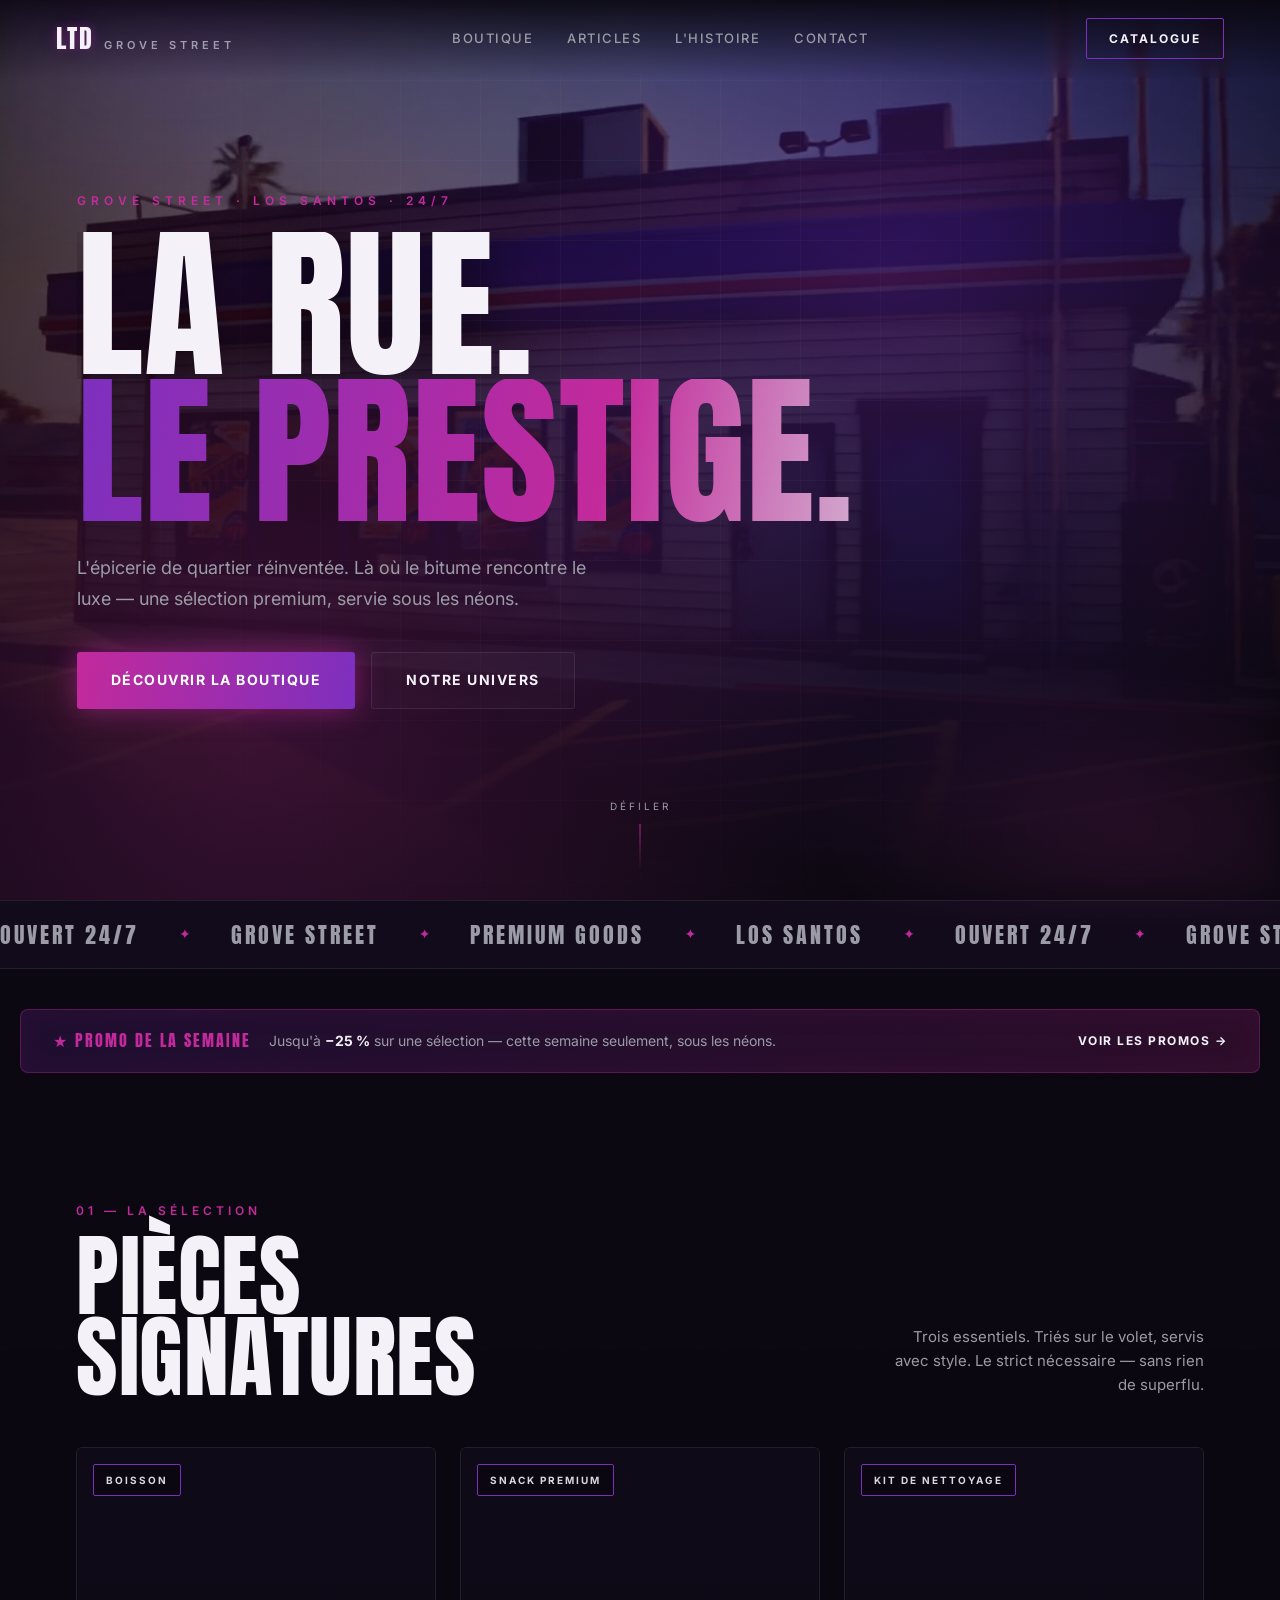
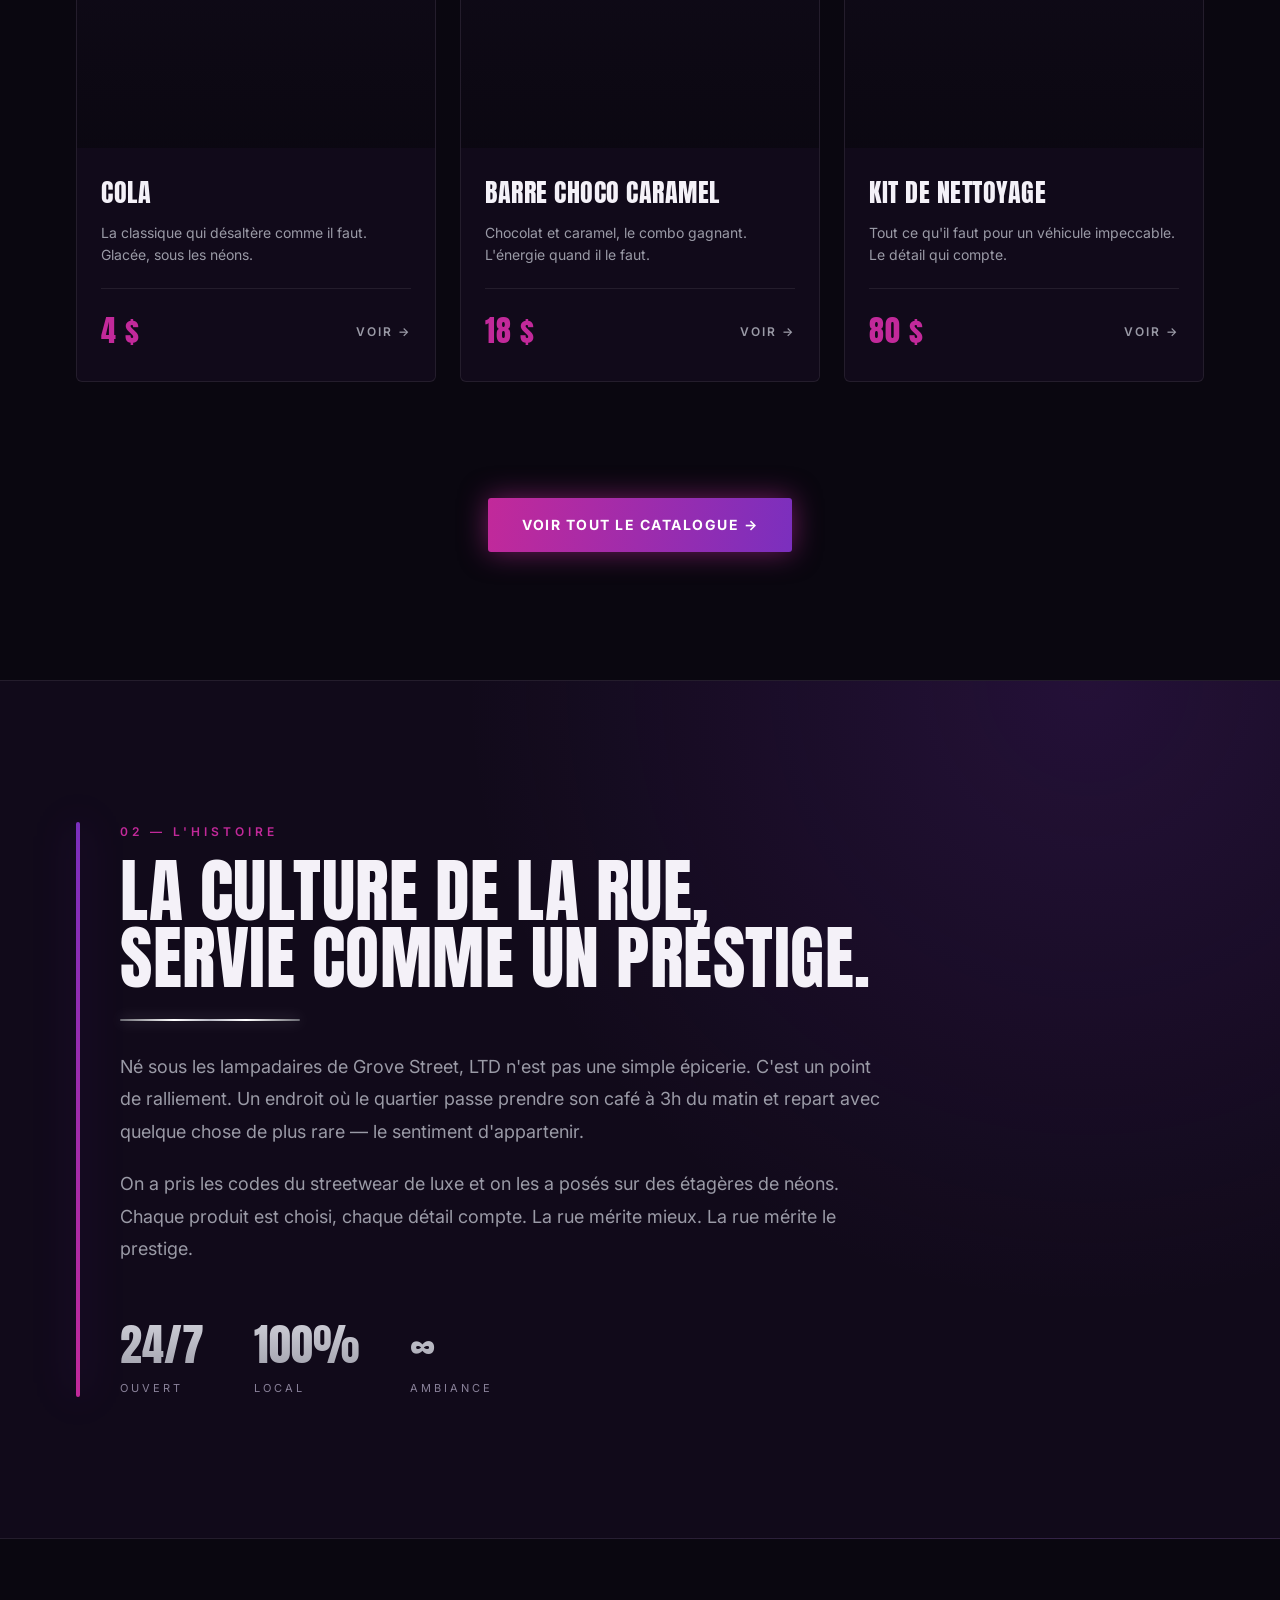
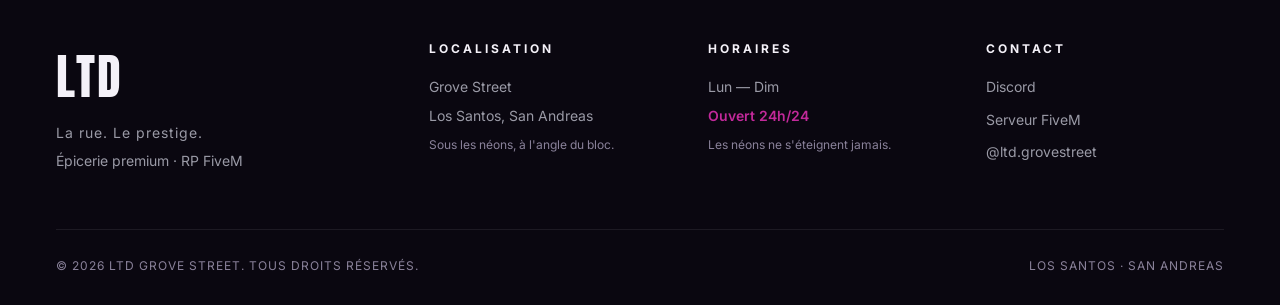
<file: index.html>
<!DOCTYPE html>
<html lang="fr">
<head>
  <meta charset="UTF-8" />
  <meta name="viewport" content="width=device-width, initial-scale=1.0" />
  <title>LTD Grove Street — La rue. Le prestige.</title>
  <meta name="description" content="LTD Grove Street — l'épicerie premium de Grove Street, Los Santos. Là où la culture de la rue rencontre le prestige." />

  <!-- Fonts: Anton (display) + Inter (body) -->
  <link rel="preconnect" href="https://fonts.googleapis.com" />
  <link rel="preconnect" href="https://fonts.gstatic.com" crossorigin />
  <link href="https://fonts.googleapis.com/css2?family=Anton&family=Inter:wght@300;400;500;600;700;800&display=swap" rel="stylesheet" />

  <link rel="stylesheet" href="styles.css" />
</head>
<body>

  <div class="fx-leaks" aria-hidden="true"></div>
  <div class="fx-grain" aria-hidden="true"></div>
  <div class="page-wipe" id="pageWipe" aria-hidden="true"></div>

  <!-- ============ NAV ============ -->
  <header class="nav">
    <a class="nav__brand" href="#top">
      <span class="nav__mark">LTD</span>
      <span class="nav__sub">GROVE&nbsp;STREET</span>
    </a>
    <nav class="nav__links">
      <a href="#produits">Boutique</a>
      <a href="catalogue.html">Articles</a>
      <a href="#about">L'histoire</a>
      <a href="#contact">Contact</a>
    </nav>
    <a href="catalogue.html" class="nav__cta">Catalogue</a>
  </header>

  <!-- ============ HERO ============ -->
  <section class="hero" id="top">
    <video class="hero__video" autoplay muted loop playsinline preload="auto"
           poster="assets/hero-poster.jpg"
           aria-label="Devanture nocturne du magasin LTD Grove Street à Los Santos">
      <source src="assets/hero.mp4" type="video/mp4" />
    </video>
    <div class="hero__overlay"></div>
    <div class="hero__pulse" aria-hidden="true"></div>
    <div class="hero__grid"></div>
    <div class="hero__content">
      <p class="hero__eyebrow">Grove Street · Los Santos · 24/7</p>
      <h1 class="hero__title">
        <span class="reveal-line"><span class="reveal-inner">La rue.</span></span>
        <span class="reveal-line"><span class="reveal-inner hero__title--accent">Le prestige.</span></span>
      </h1>
      <p class="hero__lede">
        L'épicerie de quartier réinventée. Là où le bitume rencontre le luxe —
        une sélection premium, servie sous les néons.
      </p>
      <div class="hero__actions">
        <a href="catalogue.html" class="btn btn--glow">Découvrir la boutique</a>
        <a href="#about" class="btn btn--ghost">Notre univers</a>
      </div>
    </div>
    <div class="hero__scroll">
      <span>Défiler</span>
      <i class="hero__scroll-line"></i>
    </div>
  </section>

  <!-- ============ MARQUEE ============ -->
  <div class="marquee" aria-hidden="true">
    <div class="marquee__track">
      <span>OUVERT 24/7</span><i>✦</i>
      <span>GROVE STREET</span><i>✦</i>
      <span>PREMIUM GOODS</span><i>✦</i>
      <span>LOS SANTOS</span><i>✦</i>
      <span>OUVERT 24/7</span><i>✦</i>
      <span>GROVE STREET</span><i>✦</i>
      <span>PREMIUM GOODS</span><i>✦</i>
      <span>LOS SANTOS</span><i>✦</i>
    </div>
  </div>

  <!-- ============ PROMO STRIP ============ -->
  <a class="promo-strip" href="catalogue.html#promo" data-reveal>
    <span class="promo-strip__tag">★ Promo de la semaine</span>
    <span class="promo-strip__text">Jusqu'à <strong>−25 %</strong> sur une sélection — cette semaine seulement, sous les néons.</span>
    <span class="promo-strip__cta">Voir les promos →</span>
  </a>

  <!-- ============ PRODUITS ============ -->
  <section class="products" id="produits">
    <div class="section-head" data-reveal>
      <div>
        <p class="section-head__kicker">01 — La sélection</p>
        <h2 class="section-head__title">Pièces<br />signatures</h2>
      </div>
      <p class="section-head__note">
        Trois essentiels. Triés sur le volet, servis avec style.
        Le strict nécessaire — sans rien de superflu.
      </p>
    </div>

    <div class="cards">
      <!-- Card 1 : Boisson -->
      <a class="card" href="catalogue.html" data-reveal>
        <div class="card__media card__media--1">
          <span class="card__tag">Boisson</span>
        </div>
        <div class="card__body">
          <h3 class="card__name">Cola</h3>
          <p class="card__desc">La classique qui désaltère comme il faut. Glacée, sous les néons.</p>
          <div class="card__foot">
            <span class="price">4 $</span>
            <span class="card__more">Voir →</span>
          </div>
        </div>
      </a>

      <!-- Card 2 : Snack premium -->
      <a class="card" href="catalogue.html" data-reveal>
        <div class="card__media card__media--2">
          <span class="card__tag">Snack premium</span>
        </div>
        <div class="card__body">
          <h3 class="card__name">Barre choco caramel</h3>
          <p class="card__desc">Chocolat et caramel, le combo gagnant. L'énergie quand il le faut.</p>
          <div class="card__foot">
            <span class="price">18 $</span>
            <span class="card__more">Voir →</span>
          </div>
        </div>
      </a>

      <!-- Card 3 : Kit -->
      <a class="card" href="catalogue.html" data-reveal>
        <div class="card__media card__media--3">
          <span class="card__tag">Kit de nettoyage</span>
        </div>
        <div class="card__body">
          <h3 class="card__name">Kit de Nettoyage</h3>
          <p class="card__desc">Tout ce qu'il faut pour un véhicule impeccable. Le détail qui compte.</p>
          <div class="card__foot">
            <span class="price">80 $</span>
            <span class="card__more">Voir →</span>
          </div>
        </div>
      </a>
    </div>

    <div class="products__cta" data-reveal>
      <a href="catalogue.html" class="btn btn--glow">Voir tout le catalogue →</a>
    </div>
  </section>

  <!-- ============ ABOUT ============ -->
  <section class="about" id="about">
    <div class="about__inner">
      <div class="about__accent" aria-hidden="true"></div>
      <div class="about__content" data-reveal>
        <p class="section-head__kicker">02 — L'histoire</p>
        <h2 class="about__title">La culture de la rue,<br />servie comme un prestige.</h2>
        <div class="chrome-divider" aria-hidden="true"></div>
        <p class="about__text">
          Né sous les lampadaires de Grove Street, LTD n'est pas une simple épicerie.
          C'est un point de ralliement. Un endroit où le quartier passe prendre
          son café à 3h du matin et repart avec quelque chose de plus rare —
          le sentiment d'appartenir.
        </p>
        <p class="about__text">
          On a pris les codes du streetwear de luxe et on les a posés sur des étagères
          de néons. Chaque produit est choisi, chaque détail compte. La rue mérite
          mieux. La rue mérite le prestige.
        </p>
        <div class="about__stats">
          <div class="stat"><span class="stat__num">24/7</span><span class="stat__label">Ouvert</span></div>
          <div class="stat"><span class="stat__num">100%</span><span class="stat__label">Local</span></div>
          <div class="stat"><span class="stat__num">∞</span><span class="stat__label">Ambiance</span></div>
        </div>
      </div>
    </div>
  </section>

  <!-- ============ FOOTER ============ -->
  <footer class="footer" id="contact">
    <div class="footer__grid">
      <div class="footer__col footer__col--brand" data-reveal>
        <span class="footer__logo">LTD</span>
        <p class="footer__tag">La rue. Le prestige.</p>
        <p class="footer__copy">Épicerie premium · RP FiveM</p>
      </div>

      <div class="footer__col" data-reveal>
        <h4 class="footer__head">Localisation</h4>
        <p>Grove Street</p>
        <p>Los Santos, San Andreas</p>
        <p class="footer__muted">Sous les néons, à l'angle du bloc.</p>
      </div>

      <div class="footer__col" data-reveal>
        <h4 class="footer__head">Horaires</h4>
        <p>Lun — Dim</p>
        <p class="footer__highlight">Ouvert 24h/24</p>
        <p class="footer__muted">Les néons ne s'éteignent jamais.</p>
      </div>

      <div class="footer__col" data-reveal>
        <h4 class="footer__head">Contact</h4>
        <a class="footer__link" href="#">Discord</a>
        <a class="footer__link" href="#">Serveur FiveM</a>
        <a class="footer__link" href="#">@ltd.grovestreet</a>
      </div>
    </div>

    <div class="footer__bar">
      <span>© 2026 LTD Grove Street. Tous droits réservés.</span>
      <span>Los Santos · San Andreas</span>
    </div>
  </footer>

  <script>
  (function () {
    const reduce = window.matchMedia('(prefers-reduced-motion: reduce)').matches;
    const reveals = document.querySelectorAll('[data-reveal]');

    if (reduce) {
      reveals.forEach(el => el.classList.add('in'));
      return;
    }

    // Reveal on scroll
    const io = new IntersectionObserver((entries) => {
      entries.forEach(e => {
        if (e.isIntersecting) { e.target.classList.add('in'); io.unobserve(e.target); }
      });
    }, { threshold: 0.15, rootMargin: '0px 0px -8% 0px' });
    reveals.forEach(el => io.observe(el));

    // Magnetic glow buttons
    document.querySelectorAll('.btn--glow').forEach(btn => {
      btn.addEventListener('pointermove', e => {
        const r = btn.getBoundingClientRect();
        const x = ((e.clientX - r.left) / r.width - 0.5) * 12;
        const y = ((e.clientY - r.top) / r.height - 0.5) * 12;
        btn.style.transform = `translate(${x}px, ${y}px)`;
      });
      btn.addEventListener('pointerleave', () => { btn.style.transform = ''; });
    });

    // 3D tilt on product cards
    document.querySelectorAll('.products .card').forEach(card => {
      card.addEventListener('pointermove', e => {
        const r = card.getBoundingClientRect();
        const px = (e.clientX - r.left) / r.width - 0.5;
        const py = (e.clientY - r.top) / r.height - 0.5;
        card.style.transition = 'transform .06s linear';
        card.style.transform =
          `perspective(800px) rotateX(${(-py * 7).toFixed(2)}deg) rotateY(${(px * 7).toFixed(2)}deg) translateY(-6px)`;
      });
      card.addEventListener('pointerleave', () => {
        card.style.transition = '';
        card.style.transform = '';
      });
    });
  })();
  </script>

  <script>
  (function () {
    const reduce = window.matchMedia('(prefers-reduced-motion: reduce)').matches;
    const wipe = document.getElementById('pageWipe');
    if (!wipe) return;

    // enter reveal (skip if a splash screen owns the intro)
    if (!reduce && !document.getElementById('splash')) {
      wipe.style.transition = 'none';
      wipe.style.transform = 'translateY(0)';
      requestAnimationFrame(() => {
        wipe.style.transition = 'transform .65s cubic-bezier(.7,0,.3,1)';
        wipe.style.transform = 'translateY(-100%)';
      });
    }

    // exit wipe on internal page links
    const isInternal = href => /(^|\/)(catalogue|index)\.html(#.*)?$/.test(href || '');
    document.querySelectorAll('a[href]').forEach(a => {
      const href = a.getAttribute('href');
      if (!isInternal(href)) return;
      a.addEventListener('click', e => {
        if (reduce || e.metaKey || e.ctrlKey || e.shiftKey || a.target === '_blank') return;
        e.preventDefault();
        wipe.style.transition = 'none';
        wipe.style.transform = 'translateY(100%)';
        requestAnimationFrame(() => {
          wipe.style.transition = 'transform .5s cubic-bezier(.7,0,.3,1)';
          wipe.style.transform = 'translateY(0)';
        });
        setTimeout(() => { window.location.href = href; }, 510);
      });
    });
  })();
  </script>

</body>
</html>
</file>
<file: styles.css>
/* =========================================================
   LTD GROVE STREET — premium FiveM RP convenience store
   Street-editorial · cinematic dark · neon accents
   ========================================================= */

:root {
  --bg:        #0a0710;
  --bg-2:      #110a1a;
  --bg-3:      #160d22;
  --violet:    #7B2FBE;
  --magenta:   #c2299a;
  --chrome:    #d8d8e0;
  --silver:    #9a9aa6;
  --ink:       #f4f1f8;
  --muted:     #8a829a;
  --line:      rgba(255, 255, 255, 0.08);

  --glow-magenta: 0 0 28px rgba(194, 41, 154, 0.55);
  --glow-violet:  0 0 40px rgba(123, 47, 190, 0.45);

  --maxw: 1240px;
}

* { box-sizing: border-box; margin: 0; padding: 0; }

html { scroll-behavior: smooth; }

body {
  background: var(--bg);
  color: var(--ink);
  font-family: 'Inter', system-ui, sans-serif;
  line-height: 1.6;
  -webkit-font-smoothing: antialiased;
  overflow-x: hidden;
}

h1, h2, h3, .price, .nav__mark, .footer__logo {
  font-family: 'Anton', 'Inter', sans-serif;
  font-weight: 400;
  letter-spacing: 0.5px;
  text-transform: uppercase;
}

a { color: inherit; text-decoration: none; }

::selection { background: var(--magenta); color: #fff; }

/* =================== NAV =================== */
.nav {
  position: fixed;
  top: 0; left: 0; right: 0;
  z-index: 50;
  display: flex;
  align-items: center;
  justify-content: space-between;
  padding: 18px clamp(20px, 5vw, 56px);
  background: linear-gradient(180deg, rgba(10,7,16,0.92), rgba(10,7,16,0));
  backdrop-filter: blur(6px);
}

.nav__brand { display: flex; align-items: baseline; gap: 10px; }
.nav__mark {
  font-size: 26px;
  color: var(--ink);
  letter-spacing: 2px;
}
.nav__sub {
  font-size: 11px;
  letter-spacing: 4px;
  color: var(--silver);
  font-weight: 600;
}

.nav__links {
  display: flex;
  gap: 34px;
  font-size: 13px;
  letter-spacing: 1.5px;
  text-transform: uppercase;
  font-weight: 500;
}
.nav__links a { color: var(--silver); transition: color .25s; }
.nav__links a:hover { color: var(--ink); }

.nav__cta {
  font-size: 12px;
  letter-spacing: 2px;
  text-transform: uppercase;
  font-weight: 700;
  padding: 10px 22px;
  border: 1px solid var(--violet);
  border-radius: 2px;
  color: var(--ink);
  transition: all .25s;
}
.nav__cta:hover {
  background: var(--violet);
  box-shadow: var(--glow-violet);
}

@media (max-width: 760px) {
  .nav__links { display: none; }
}

/* =================== HERO =================== */
.hero {
  position: relative;
  min-height: 100vh;
  display: flex;
  flex-direction: column;
  justify-content: center;
  padding: 0 clamp(20px, 6vw, 80px);
  overflow: hidden;
}

/* full-bleed cinematic in-game store video */
.hero__video {
  position: absolute;
  inset: 0;
  width: 100%;
  height: 100%;
  object-fit: cover;
  object-position: center;
  z-index: 0;
  filter: saturate(1.05) contrast(1.03);
}

/* dark + neon wash layered over the footage */
.hero__overlay {
  position: absolute;
  inset: 0;
  z-index: 1;
  background: linear-gradient(180deg, rgba(10,7,16,0.45) 0%, rgba(10,7,16,0.72) 55%, var(--bg) 100%);
}

/* breathing neon glows over the footage */
.hero__pulse {
  position: absolute;
  inset: 0;
  z-index: 1;
  pointer-events: none;
  background:
    radial-gradient(circle at 70% 30%, rgba(123,47,190,0.32), transparent 55%),
    radial-gradient(circle at 20% 80%, rgba(194,41,154,0.24), transparent 50%);
  animation: heroBreathe 7s ease-in-out infinite;
}
@keyframes heroBreathe {
  0%, 100% { opacity: .7; transform: scale(1); }
  50%      { opacity: 1; transform: scale(1.06); }
}

/* faint grid overlay for the editorial feel */
.hero__grid {
  position: absolute;
  inset: 0;
  z-index: 1;
  background-image:
    linear-gradient(var(--line) 1px, transparent 1px),
    linear-gradient(90deg, var(--line) 1px, transparent 1px);
  background-size: 80px 80px;
  mask-image: radial-gradient(circle at 50% 40%, black, transparent 80%);
  opacity: .5;
}

.hero__content {
  position: relative;
  z-index: 2;
  max-width: 880px;
}

.hero__eyebrow {
  font-size: 12px;
  letter-spacing: 5px;
  text-transform: uppercase;
  color: var(--magenta);
  font-weight: 600;
  margin-bottom: 22px;
}

.hero__title {
  font-size: clamp(64px, 13vw, 184px);
  line-height: 0.86;
  letter-spacing: 1px;
  text-shadow: 0 8px 60px rgba(0,0,0,0.6);
}
.hero__title--accent {
  background: linear-gradient(100deg, var(--violet), var(--magenta) 60%, var(--chrome));
  -webkit-background-clip: text;
  background-clip: text;
  color: transparent;
  text-shadow: none;
}

.hero__lede {
  margin: 28px 0 38px;
  max-width: 520px;
  font-size: clamp(15px, 1.6vw, 18px);
  color: var(--silver);
  line-height: 1.7;
}

.hero__actions { display: flex; gap: 16px; flex-wrap: wrap; }

.hero__scroll {
  position: absolute;
  bottom: 30px;
  left: 50%;
  transform: translateX(-50%);
  z-index: 2;
  display: flex;
  flex-direction: column;
  align-items: center;
  gap: 10px;
  font-size: 10px;
  letter-spacing: 3px;
  text-transform: uppercase;
  color: var(--silver);
}
.hero__scroll-line {
  width: 1px; height: 46px;
  background: linear-gradient(var(--magenta), transparent);
  animation: scrollPulse 2s infinite;
}
@keyframes scrollPulse {
  0%, 100% { opacity: .3; transform: scaleY(.6); }
  50%      { opacity: 1;  transform: scaleY(1); }
}

/* =================== BUTTONS =================== */
.btn {
  display: inline-flex;
  align-items: center;
  gap: 8px;
  font-weight: 700;
  font-size: 14px;
  letter-spacing: 1.5px;
  text-transform: uppercase;
  padding: 16px 34px;
  border-radius: 3px;
  transition: transform .25s, box-shadow .25s, background .25s;
}

.btn--glow {
  background: linear-gradient(100deg, var(--magenta), var(--violet));
  color: #fff;
  box-shadow: var(--glow-magenta);
}
.btn--glow:hover {
  transform: translateY(-2px);
  box-shadow: 0 0 50px rgba(194,41,154,0.85);
}

.btn--ghost {
  border: 1px solid var(--line);
  color: var(--ink);
  background: rgba(255,255,255,0.02);
}
.btn--ghost:hover {
  border-color: var(--violet);
  box-shadow: var(--glow-violet);
}

/* =================== MARQUEE =================== */
.marquee {
  border-top: 1px solid var(--line);
  border-bottom: 1px solid var(--line);
  background: var(--bg-2);
  overflow: hidden;
  padding: 16px 0;
}
.marquee__track {
  display: flex;
  align-items: center;
  gap: 40px;
  white-space: nowrap;
  width: max-content;
  animation: marquee 26s linear infinite;
}
.marquee__track span {
  font-family: 'Anton', sans-serif;
  font-size: 22px;
  letter-spacing: 3px;
  color: var(--silver);
}
.marquee__track i {
  color: var(--magenta);
  font-style: normal;
  font-size: 14px;
}
@keyframes marquee {
  from { transform: translateX(0); }
  to   { transform: translateX(-50%); }
}

/* =================== PROMO STRIP =================== */
.promo-strip {
  display: flex;
  align-items: center;
  gap: 18px;
  max-width: var(--maxw);
  margin: 40px auto 0;
  padding: 18px clamp(20px, 4vw, 32px);
  border-radius: 8px;
  text-decoration: none;
  color: var(--ink);
  background:
    linear-gradient(100deg, rgba(123,47,190,0.18), rgba(194,41,154,0.18));
  border: 1px solid rgba(194,41,154,0.35);
  box-shadow: inset 0 0 30px rgba(194,41,154,0.08);
  transition: border-color .25s, box-shadow .25s, transform .25s;
}
.promo-strip:hover {
  transform: translateY(-2px);
  border-color: var(--magenta);
  box-shadow: 0 0 34px rgba(194,41,154,0.35);
}
.promo-strip__tag {
  font-family: 'Anton', sans-serif;
  font-size: 16px;
  letter-spacing: 2px;
  text-transform: uppercase;
  color: var(--magenta);
  white-space: nowrap;
}
.promo-strip__text {
  flex: 1;
  font-size: 14px;
  color: var(--silver);
}
.promo-strip__text strong { color: var(--ink); }
.promo-strip__cta {
  font-size: 12px;
  letter-spacing: 1.5px;
  text-transform: uppercase;
  font-weight: 700;
  color: var(--ink);
  white-space: nowrap;
}
@media (max-width: 680px) {
  .promo-strip { flex-direction: column; align-items: flex-start; gap: 10px; margin-top: 28px; }
}

/* =================== SECTION HEAD =================== */
.section-head {
  display: grid;
  grid-template-columns: 1fr auto;
  align-items: end;
  gap: 30px;
  max-width: var(--maxw);
  margin: 0 auto;
  padding: clamp(70px, 10vw, 130px) clamp(20px, 6vw, 56px) 50px;
}
.section-head__kicker {
  font-size: 12px;
  letter-spacing: 4px;
  text-transform: uppercase;
  color: var(--magenta);
  font-weight: 600;
  margin-bottom: 16px;
}
.section-head__title {
  font-size: clamp(44px, 7vw, 96px);
  line-height: 0.9;
}
.section-head__note {
  max-width: 320px;
  color: var(--silver);
  font-size: 15px;
  text-align: right;
}
@media (max-width: 760px) {
  .section-head { grid-template-columns: 1fr; }
  .section-head__note { text-align: left; }
}

/* =================== PRODUCTS =================== */
.cards {
  display: grid;
  grid-template-columns: repeat(3, 1fr);
  gap: 24px;
  max-width: var(--maxw);
  margin: 0 auto;
  padding: 0 clamp(20px, 6vw, 56px) clamp(60px, 9vw, 120px);
}
@media (max-width: 920px) { .cards { grid-template-columns: 1fr; max-width: 460px; } }

.products__cta {
  display: flex;
  justify-content: center;
  padding: 0 clamp(20px, 6vw, 56px) clamp(70px, 10vw, 130px);
}

.card {
  display: block;
  background: var(--bg-2);
  border: 1px solid var(--line);
  border-radius: 6px;
  overflow: hidden;
  cursor: pointer;
  color: inherit;
  text-decoration: none;
  transition: transform .35s, border-color .35s, box-shadow .35s;
}
.card:hover {
  transform: translateY(-6px);
  border-color: var(--violet);
  box-shadow: var(--glow-violet);
}

.card__media {
  position: relative;
  height: 300px;
  background-size: cover;
  background-position: center;
}
/* dark overlay on every product image */
.card__media::after {
  content: "";
  position: absolute;
  inset: 0;
  background: linear-gradient(180deg, rgba(10,7,16,0.05) 40%, rgba(10,7,16,0.78) 100%);
}
.card__media--1, .card__media--2, .card__media--3 {
  background-size: contain;
  background-repeat: no-repeat;
  background-color: #0f0a17;
}
.card__media--1 { background-image: url('https://i.postimg.cc/1R8hd8mX/image-2026-05-01-072320710.png'); }
.card__media--2 { background-image: url('https://i.postimg.cc/wxX9NJRF/image-2026-05-01-154516834.png'); }
.card__media--3 { background-image: url('https://i.postimg.cc/9Mpsxpsg/81TWN3Gp-Ur-L-AC-SY300-SX300-QL70-ML2.jpg'); }

.card__tag {
  position: absolute;
  top: 16px; left: 16px;
  z-index: 2;
  font-size: 10px;
  letter-spacing: 2px;
  text-transform: uppercase;
  font-weight: 700;
  padding: 7px 12px;
  background: rgba(10,7,16,0.7);
  border: 1px solid var(--violet);
  border-radius: 2px;
  color: var(--chrome);
  backdrop-filter: blur(4px);
}

.card__body { padding: 24px 24px 26px; }
.card__name { font-size: 26px; margin-bottom: 8px; }
.card__desc { color: var(--silver); font-size: 14px; min-height: 44px; }

.card__foot {
  display: flex;
  align-items: center;
  justify-content: space-between;
  margin-top: 22px;
  padding-top: 18px;
  border-top: 1px solid var(--line);
}
.price {
  font-size: 30px;
  color: var(--magenta);
  letter-spacing: 1px;
}
.card__more {
  font-size: 12px;
  letter-spacing: 2px;
  text-transform: uppercase;
  font-weight: 600;
  color: var(--silver);
  transition: color .25s;
}
.card:hover .card__more { color: var(--ink); }

/* =================== ABOUT =================== */
.about {
  background:
    radial-gradient(circle at 85% 0%, rgba(123,47,190,0.18), transparent 45%),
    var(--bg-2);
  border-top: 1px solid var(--line);
  border-bottom: 1px solid var(--line);
}
.about__inner {
  max-width: var(--maxw);
  margin: 0 auto;
  padding: clamp(70px, 11vw, 150px) clamp(20px, 6vw, 56px);
  display: flex;
  gap: 40px;
}
.about__accent {
  width: 4px;
  flex-shrink: 0;
  border-radius: 4px;
  background: linear-gradient(180deg, var(--violet), var(--magenta));
  box-shadow: var(--glow-violet);
}
.about__content { max-width: 760px; }
.about__title {
  font-size: clamp(34px, 5.5vw, 72px);
  line-height: 0.95;
  margin-bottom: 28px;
}

/* chrome divider */
.chrome-divider {
  height: 2px;
  width: 180px;
  margin: 0 0 30px;
  background: linear-gradient(90deg, #6a6a72, #ffffff 30%, #b9b9c4 50%, #ffffff 70%, #6a6a72);
  box-shadow: 0 0 14px rgba(216,216,224,0.4);
  border-radius: 2px;
}

.about__text {
  color: var(--silver);
  font-size: clamp(15px, 1.7vw, 18px);
  line-height: 1.8;
  margin-bottom: 20px;
}

.about__stats {
  display: flex;
  gap: 50px;
  margin-top: 44px;
  flex-wrap: wrap;
}
.stat { display: flex; flex-direction: column; }
.stat__num {
  font-family: 'Anton', sans-serif;
  font-size: 44px;
  background: linear-gradient(180deg, var(--chrome), var(--silver));
  -webkit-background-clip: text;
  background-clip: text;
  color: transparent;
}
.stat__label {
  font-size: 11px;
  letter-spacing: 3px;
  text-transform: uppercase;
  color: var(--muted);
}

/* =================== FOOTER =================== */
.footer {
  background: var(--bg);
  padding: clamp(60px, 8vw, 100px) clamp(20px, 6vw, 56px) 30px;
}
.footer__grid {
  max-width: var(--maxw);
  margin: 0 auto;
  display: grid;
  grid-template-columns: 1.4fr 1fr 1fr 1fr;
  gap: 40px;
  padding-bottom: 50px;
  border-bottom: 1px solid var(--line);
}
@media (max-width: 860px) { .footer__grid { grid-template-columns: 1fr 1fr; } }
@media (max-width: 520px) { .footer__grid { grid-template-columns: 1fr; } }

.footer__logo { font-size: 48px; letter-spacing: 2px; }
.footer__tag {
  color: var(--magenta);
  font-size: 14px;
  letter-spacing: 1px;
  margin: 6px 0 14px;
}
.footer__copy { color: var(--muted); font-size: 13px; }

.footer__head {
  font-size: 12px;
  letter-spacing: 3px;
  text-transform: uppercase;
  color: var(--ink);
  margin-bottom: 18px;
  font-weight: 700;
}
.footer__col p { color: var(--silver); font-size: 14px; margin-bottom: 6px; }
.footer__muted { color: var(--muted) !important; font-size: 12px !important; margin-top: 8px; }
.footer__highlight { color: var(--magenta) !important; font-weight: 600; }

.footer__link {
  display: block;
  color: var(--silver);
  font-size: 14px;
  margin-bottom: 10px;
  width: max-content;
  transition: color .25s, transform .25s;
}
.footer__link:hover { color: var(--magenta); transform: translateX(4px); }

.footer__bar {
  max-width: var(--maxw);
  margin: 0 auto;
  padding-top: 26px;
  display: flex;
  justify-content: space-between;
  gap: 14px;
  flex-wrap: wrap;
  font-size: 12px;
  letter-spacing: 1px;
  color: var(--muted);
  text-transform: uppercase;
}

/* =================== ANIMATIONS =================== */

/* reveal on scroll */
[data-reveal] {
  opacity: 0;
  transform: translateY(30px);
  transition: opacity .7s cubic-bezier(.2,.7,.2,1), transform .7s cubic-bezier(.2,.7,.2,1);
  will-change: opacity, transform;
}
[data-reveal].in {
  opacity: 1;
  transform: none;
}
/* staggered cascade for grouped items */
.cards [data-reveal]:nth-child(1) { transition-delay: .05s; }
.cards [data-reveal]:nth-child(2) { transition-delay: .15s; }
.cards [data-reveal]:nth-child(3) { transition-delay: .25s; }
.footer__grid [data-reveal]:nth-child(1) { transition-delay: 0s; }
.footer__grid [data-reveal]:nth-child(2) { transition-delay: .08s; }
.footer__grid [data-reveal]:nth-child(3) { transition-delay: .16s; }
.footer__grid [data-reveal]:nth-child(4) { transition-delay: .24s; }

/* neon sign flicker on the LTD wordmark */
.nav__mark {
  text-shadow: 0 0 8px rgba(194,41,154,0.35), 0 0 18px rgba(123,47,190,0.25);
  animation: neonFlicker 5.5s infinite;
}
@keyframes neonFlicker {
  0%, 18%, 22%, 25%, 53%, 57%, 100% {
    opacity: 1;
    text-shadow: 0 0 8px rgba(194,41,154,0.45), 0 0 20px rgba(123,47,190,0.30);
  }
  20%, 24%, 55% {
    opacity: .55;
    text-shadow: none;
  }
}

/* =================== CINEMATIC FX =================== */

/* film grain */
.fx-grain {
  position: fixed; inset: -50%; width: 200%; height: 200%;
  z-index: 9996; pointer-events: none; opacity: .05;
  mix-blend-mode: overlay;
  background-image: url("data:image/svg+xml,%3Csvg xmlns='http://www.w3.org/2000/svg' width='160' height='160'%3E%3Cfilter id='n'%3E%3CfeTurbulence type='fractalNoise' baseFrequency='0.85' numOctaves='2' stitchTiles='stitch'/%3E%3C/filter%3E%3Crect width='100%25' height='100%25' filter='url(%23n)'/%3E%3C/svg%3E");
  animation: fxGrain .8s steps(1) infinite;
}
@keyframes fxGrain {
  0% { transform: translate(0,0); }      10% { transform: translate(-5%,-5%); }
  20% { transform: translate(-10%,5%); } 30% { transform: translate(5%,-10%); }
  40% { transform: translate(-5%,12%); } 50% { transform: translate(-10%,5%); }
  60% { transform: translate(12%,0); }   70% { transform: translate(0,8%); }
  80% { transform: translate(-12%,0); }  90% { transform: translate(8%,4%); }
  100% { transform: translate(4%,0); }
}

/* drifting neon light leaks */
.fx-leaks {
  position: fixed; inset: 0; z-index: 9995; pointer-events: none;
  mix-blend-mode: screen; filter: blur(18px);
  background:
    radial-gradient(42% 30% at 14% 8%, rgba(123,47,190,0.16), transparent 70%),
    radial-gradient(36% 26% at 88% 92%, rgba(194,41,154,0.14), transparent 70%);
  animation: fxLeaks 20s ease-in-out infinite alternate;
}
@keyframes fxLeaks {
  0%   { transform: translate(0,0) scale(1);     opacity: .65; }
  50%  { transform: translate(2%,-2%) scale(1.08); opacity: 1; }
  100% { transform: translate(-2%,2%) scale(1);  opacity: .8; }
}

/* neon page-transition wipe */
.page-wipe {
  position: fixed; inset: 0; z-index: 99999; pointer-events: none;
  background: linear-gradient(135deg, var(--violet), var(--magenta));
  transform: translateY(100%); will-change: transform;
}

/* hero title mask reveal */
.reveal-line { display: block; overflow: hidden; padding-bottom: .02em; }
.reveal-inner { display: block; transform: translateY(110%); animation: lineReveal .95s cubic-bezier(.2,.85,.25,1) both; }
.reveal-line:nth-child(2) .reveal-inner { animation-delay: .12s; }
@keyframes lineReveal { to { transform: translateY(0); } }

/* respect reduced-motion */
@media (prefers-reduced-motion: reduce) {
  .hero__pulse, .nav__mark, .fx-grain, .fx-leaks { animation: none; }
  [data-reveal] { opacity: 1; transform: none; transition: none; }
  .reveal-inner { transform: none; animation: none; }
  .fx-leaks { opacity: .5; }
}
</file>
